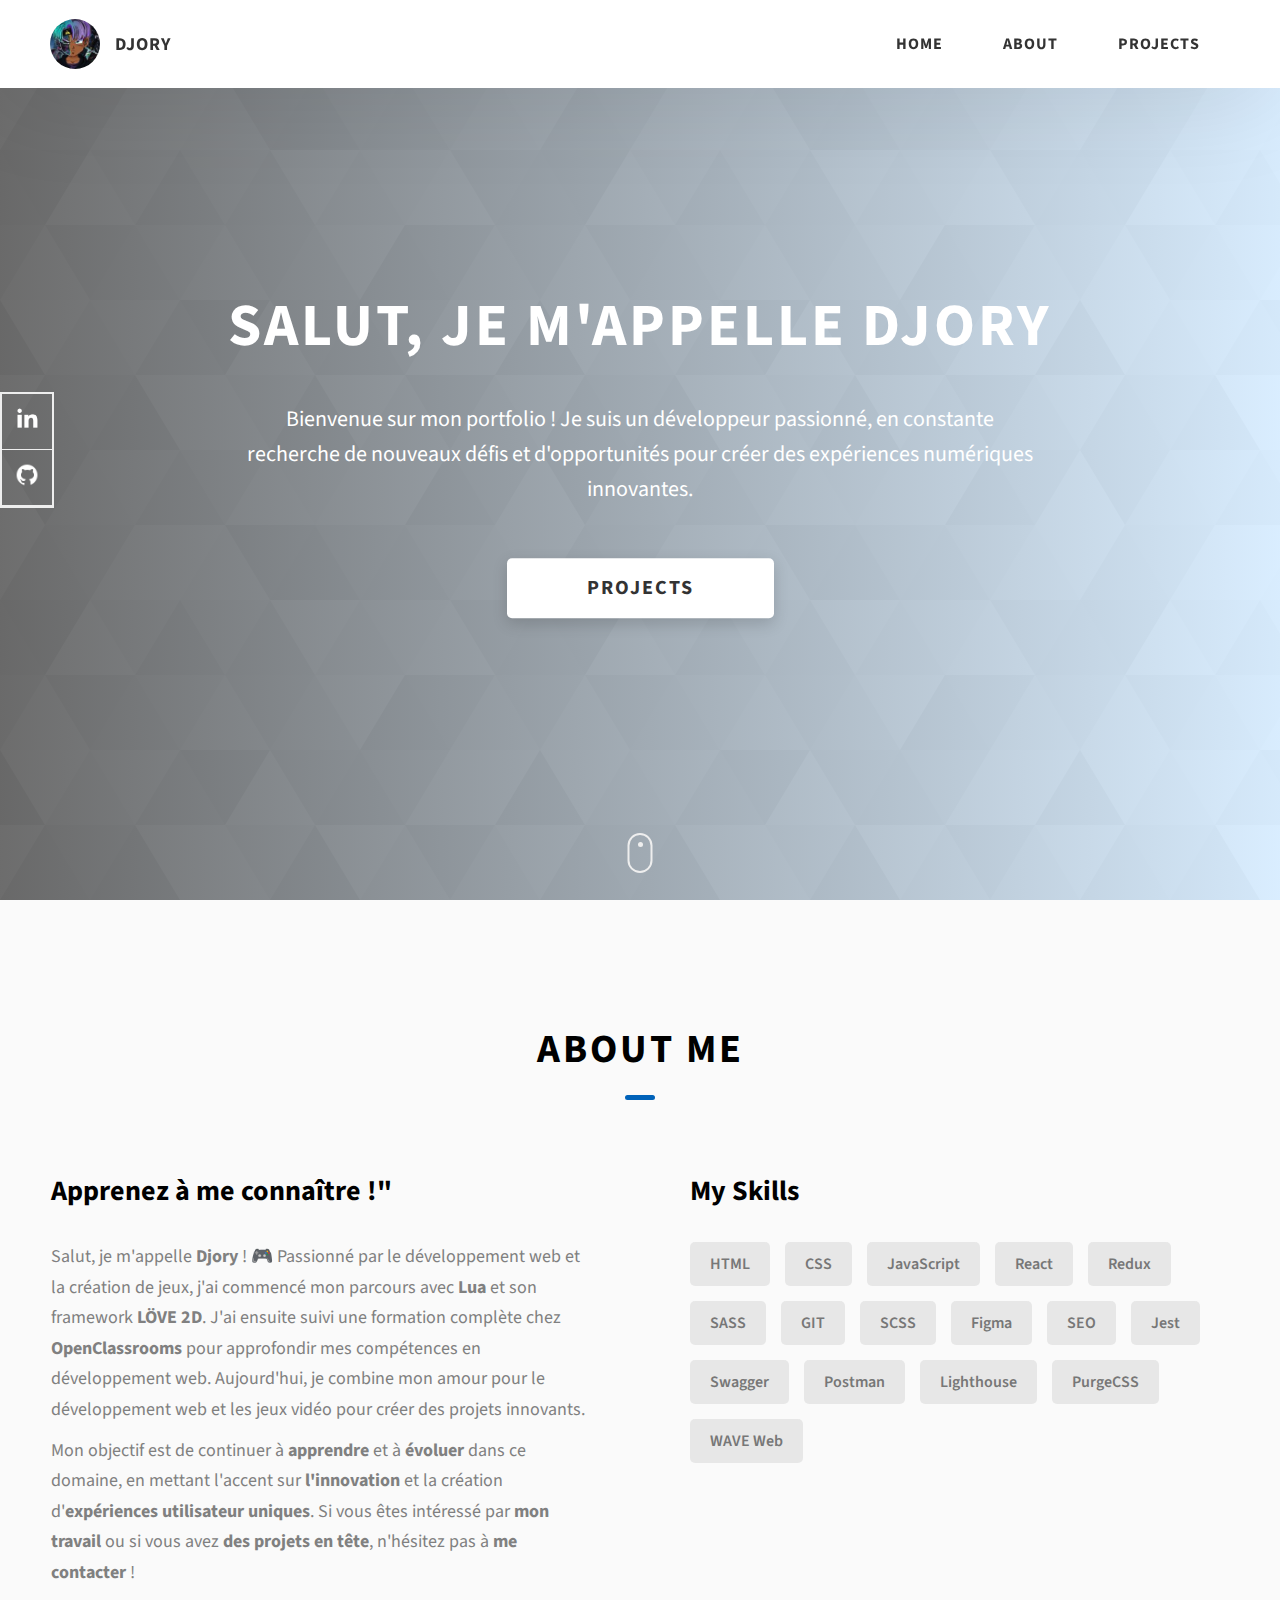
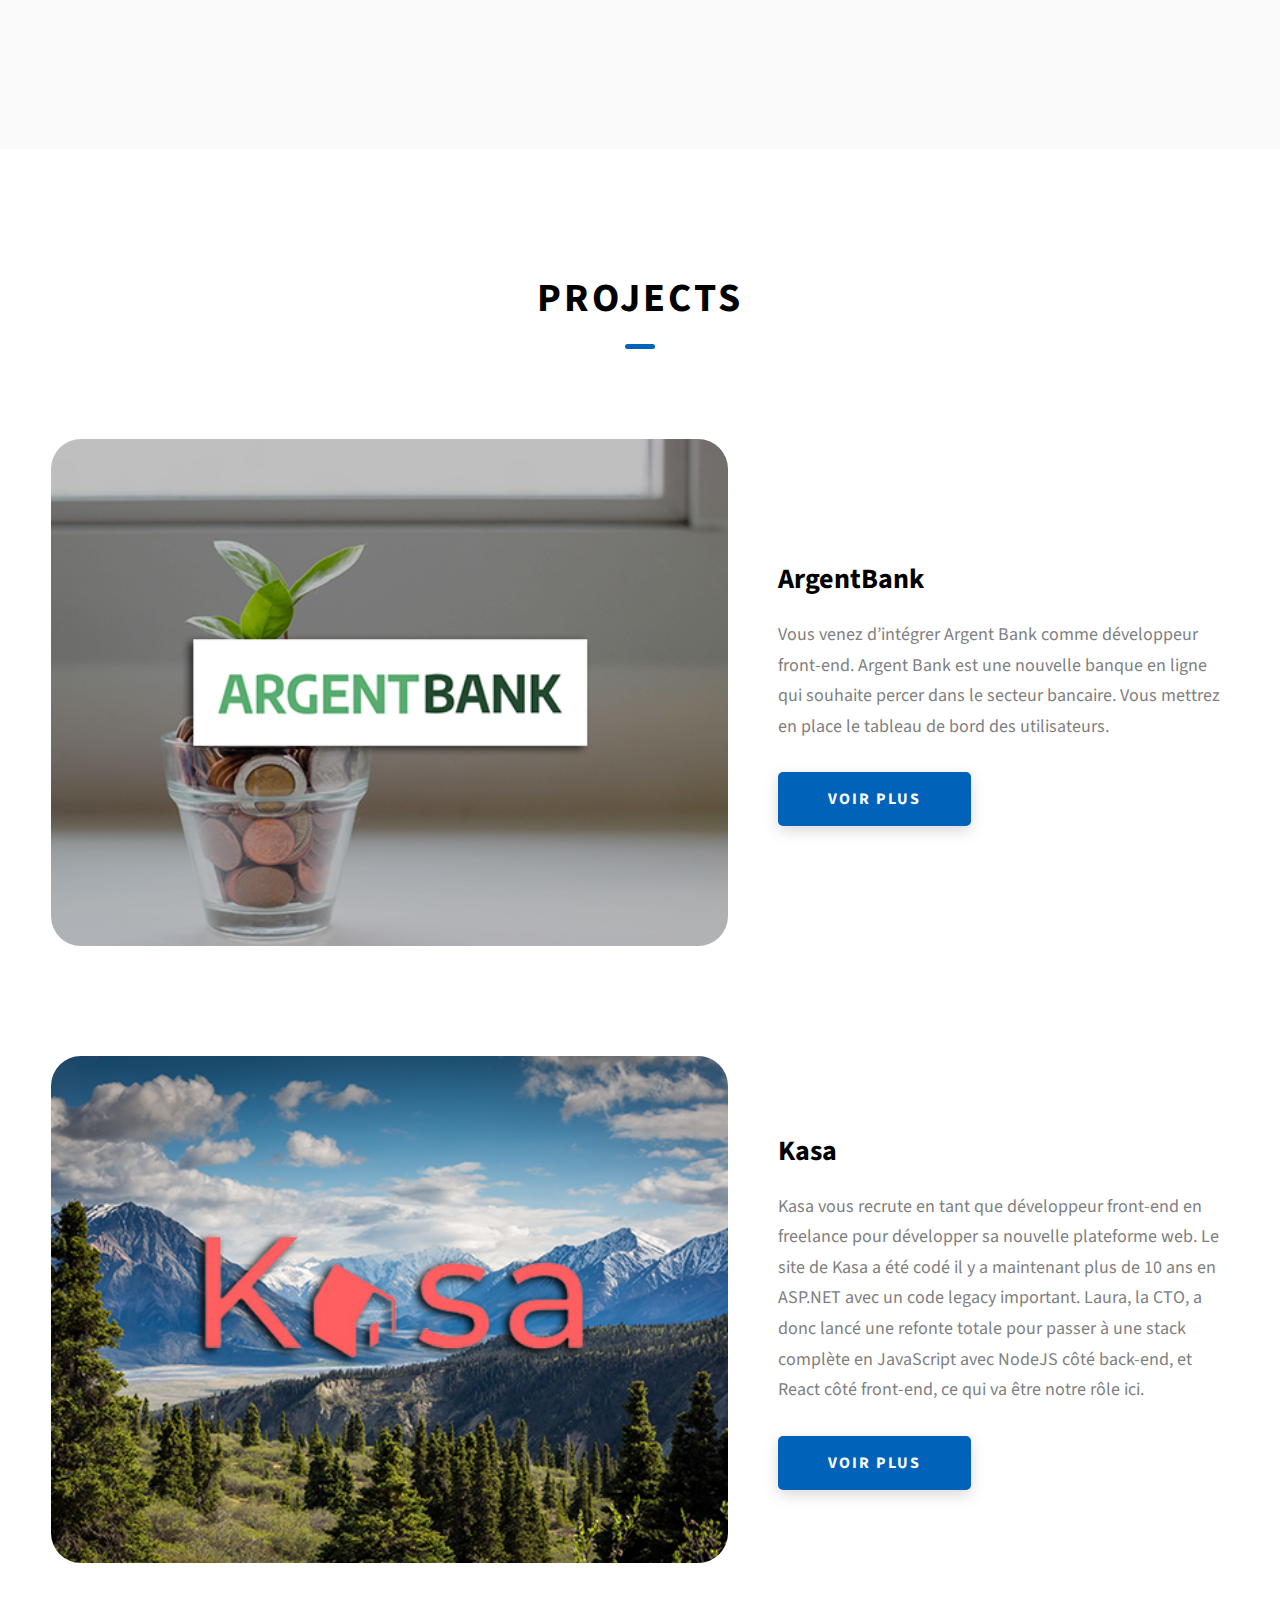
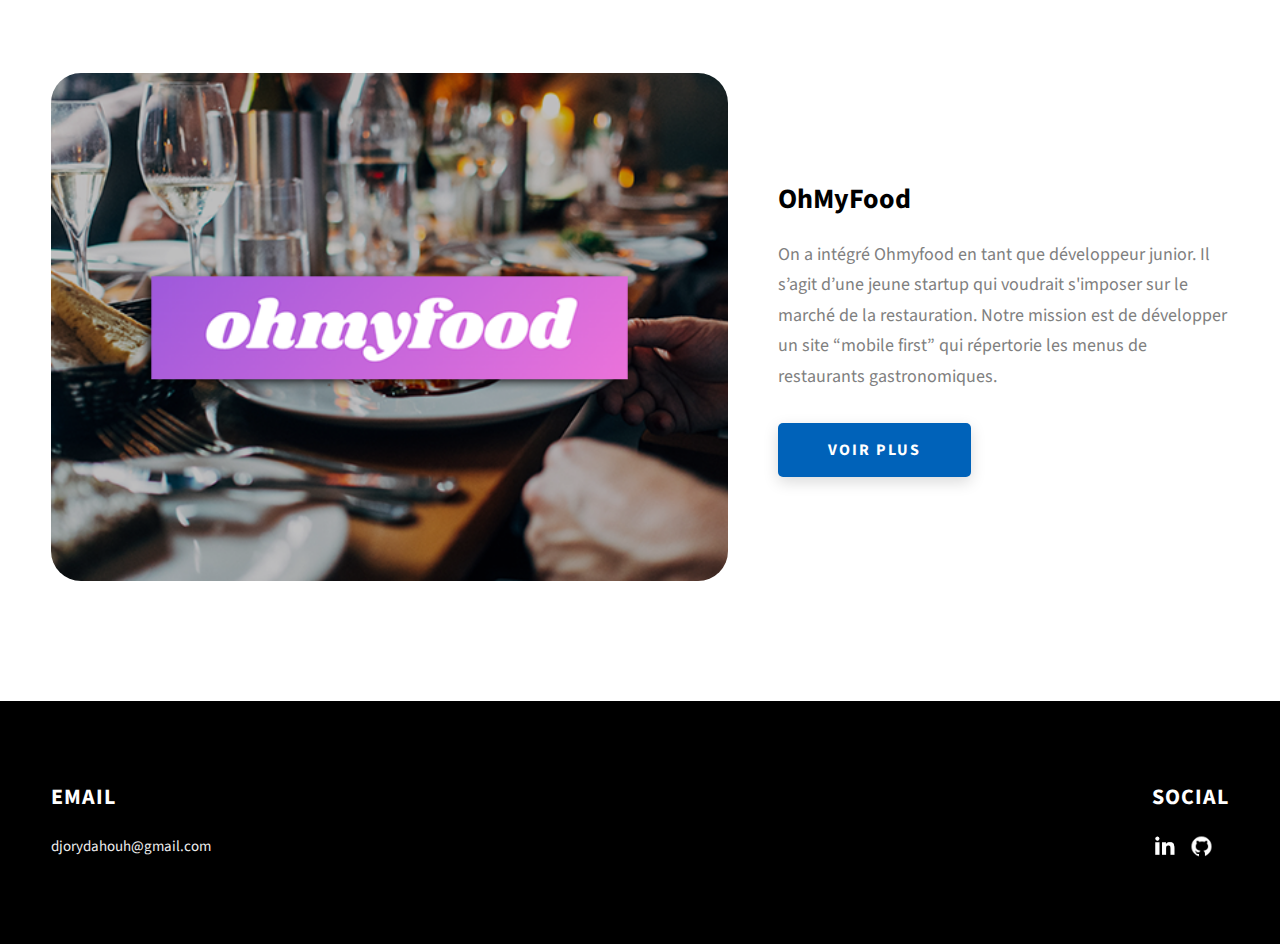
<file: index.html>
<!DOCTYPE html>
<html lang="en">

<head>
    <meta charset="UTF-8" />
    <meta name="viewport" content="width=device-width, initial-scale=1.0" />
    <meta http-equiv="X-UA-Compatible" content="ie=edge" />
    <title>Djory</title>

    <link rel="stylesheet" href="css/style.css" />

    <link rel="preconnect" href="https://fonts.googleapis.com" />
    <link rel="preconnect" href="https://fonts.gstatic.com" crossorigin />
    <link href="https://fonts.googleapis.com/css2?family=Source+Sans+Pro:wght@400;600;700;900&display=swap"
        rel="stylesheet" />
</head>

<body>
    <header class="header">
        <div class="header__content">
            <div class="header__logo-container">
                <div class="header__logo-img-cont">
                    <img src="./assets/png/djory.jpg" alt="Ram Maheshwari Logo Image" class="header__logo-img" />
                </div>
                <span class="header__logo-sub">Djory
                </span>
            </div>
            <div class="header__main">
                <ul class="header__links">
                    <li class="header__link-wrapper">
                        <a href="./index.html" class="header__link"> Home </a>
                    </li>
                    <li class="header__link-wrapper">
                        <a href="./index.html#about" class="header__link">About </a>
                    </li>
                    <li class="header__link-wrapper">
                        <a href="./index.html#projects" class="header__link">
                            Projects
                        </a>
                    </li>
                    <!-- <li class="header__link-wrapper">
                        <a href="./index.html#contact" class="header__link"> Contact </a>
                    </li> -->
                </ul>
                <div class="header__main-ham-menu-cont">
                    <img src="./assets/svg/ham-menu.svg" alt="hamburger menu" class="header__main-ham-menu" />
                    <img src="./assets/svg/ham-menu-close.svg" alt="hamburger menu close"
                        class="header__main-ham-menu-close d-none" />
                </div>
            </div>
        </div>
        <div class="header__sm-menu">
            <div class="header__sm-menu-content">
                <ul class="header__sm-menu-links">
                    <li class="header__sm-menu-link">
                        <a href="./index.html"> Home </a>
                    </li>

                    <li class="header__sm-menu-link">
                        <a href="./index.html#about"> About </a>
                    </li>

                    <li class="header__sm-menu-link">
                        <a href="./index.html#projects"> Projects </a>
                    </li>

                    <!-- <li class="header__sm-menu-link">
                        <a href="./index.html#contact"> Contact </a>
                    </li> -->
                </ul>
            </div>
        </div>
    </header>
    <section class="home-hero">
        <div class="home-hero__content">
            <h1 class="heading-primary">Salut, je m'appelle Djory</h1>
            <div class="home-hero__info">
                <p class="text-primary">
                    Bienvenue sur mon portfolio !

                    Je suis un développeur passionné, en constante recherche de nouveaux défis et d'opportunités pour
                    créer des expériences numériques innovantes.


                </p>
            </div>
            <div class="home-hero__cta">
                <a href="./#projects" class="btn btn--bg">Projects</a>
            </div>
        </div>
        <div class="home-hero__socials">
            <div class="home-hero__social">
                <a href="https://www.linkedin.com/in/djory-dahdouh-1712b5264/" class="home-hero__social-icon-link">
                    <img src="./assets/png/linkedin-ico.png" alt="icon" class="home-hero__social-icon" />
                </a>
            </div>
            <div class="home-hero__social">
                <a href="https://github.com/Gwifsy" class="home-hero__social-icon-link">
                    <img src="./assets/png/github-ico.png" alt="icon" class="home-hero__social-icon" />
                </a>
            </div>
        </div>
        <div class="home-hero__mouse-scroll-cont">
            <div class="mouse"></div>
        </div>
    </section>
    <section id="about" class="about sec-pad">
        <div class="main-container">
            <h2 class="heading heading-sec heading-sec__mb-med">
                <span class="heading-sec__main">About Me</span>

            </h2>
            <div class="about__content">
                <div class="about__content-main">
                    <h3 class="about__content-title">Apprenez à me connaître !"</h3>
                    <div class="about__content-details">
                        <p class="about__content-details-para">
                            Salut, je m'appelle <strong>Djory</strong> ! 🎮 Passionné par le développement web et la
                            création de jeux, j'ai commencé mon parcours avec <strong>Lua</strong> et son framework
                            <strong>LÖVE 2D</strong>. J'ai ensuite suivi une formation complète chez
                            <strong>OpenClassrooms</strong> pour approfondir mes compétences en développement web.
                            Aujourd'hui, je combine mon amour pour le développement web et les jeux vidéo pour créer des
                            projets innovants.

                        </p>
                        </p>
                        <p class="about__content-details-para">
                            Mon objectif est de continuer à <strong>apprendre</strong> et à <strong>évoluer</strong>
                            dans ce domaine, en mettant l'accent sur <strong>l'innovation</strong> et la création
                            d'<strong>expériences utilisateur uniques</strong>. Si vous êtes intéressé par <strong>mon
                                travail</strong> ou si vous avez <strong>des projets en tête</strong>, n'hésitez pas à
                            <strong>me contacter</strong> !
                        </p>
                    </div>
                    <!-- <a href="./#contact" class="btn btn--med btn--theme dynamicBgClr">Contact</a> -->
                </div>
                <div class="about__content-skills">
                    <h3 class="about__content-title">My Skills</h3>
                    <div class="skills">
                        <div class="skills__skill">HTML</div>
                        <div class="skills__skill">CSS</div>
                        <div class="skills__skill">JavaScript</div>
                        <div class="skills__skill">React</div>
                        <div class="skills__skill">Redux</div>
                        <div class="skills__skill">SASS</div>
                        <div class="skills__skill">GIT</div>
                        <div class="skills__skill">SCSS</div>
                        <div class="skills__skill">Figma</div>
                        <div class="skills__skill">SEO</div>
                        <div class="skills__skill">Jest</div>
                        <div class="skills__skill">Swagger</div>
                        <div class="skills__skill">Postman</div>
                        <div class="skills__skill">Lighthouse</div>
                        <div class="skills__skill">PurgeCSS</div>
                        <div class="skills__skill">WAVE Web</div>
                    </div>
                </div>
            </div>
        </div>
    </section>
    <section id="projects" class="projects sec-pad">
        <div class="main-container">
            <h2 class="heading heading-sec heading-sec__mb-bg">
                <span class="heading-sec__main">Projects</span>
            </h2>

            <div class="projects__content">
                <div class="projects__row">
                    <div class="projects__row-img-cont">
                        <img src="./assets/ArgentBank.webp" alt="Software Screenshot" class="projects__row-img"
                            loading="lazy" />
                    </div>
                    <div class="projects__row-content">
                        <h3 class="projects__row-content-title">ArgentBank</h3>
                        <p class="projects__row-content-desc">
                            Vous venez d’intégrer Argent Bank comme développeur front-end.

                            Argent Bank est une nouvelle banque en ligne qui souhaite percer dans le secteur bancaire.

                            Vous mettrez en place le tableau de bord des utilisateurs.
                        </p>
                        <a href="./project-1.html" class="btn btn--med btn--theme dynamicBgClr" target="_blank">Voir
                            plus</a>
                    </div>
                </div>
                <div class="projects__row">
                    <div class="projects__row-img-cont">
                        <img src="./assets/Kasa.webp" alt="Software Screenshot" class="projects__row-img"
                            loading="lazy" />
                    </div>
                    <div class="projects__row-content">
                        <h3 class="projects__row-content-title">Kasa</h3>
                        <p class="projects__row-content-desc">
                            Kasa vous recrute en tant que développeur front-end en freelance pour développer sa nouvelle
                            plateforme web.

                            Le site de Kasa a été codé il y a maintenant plus de 10 ans en ASP.NET avec un code legacy
                            important.

                            Laura, la CTO, a donc lancé une refonte totale pour passer à une stack complète en
                            JavaScript avec NodeJS côté back-end, et React côté front-end, ce qui va être notre rôle
                            ici.
                        </p>
                        <a href="./project-2.html" class="btn btn--med btn--theme dynamicBgClr" target="_blank">Voir
                            plus</a>
                    </div>
                </div>
                <div class="projects__row">
                    <div class="projects__row-img-cont">
                        <img src="./assets/OhMyFood.webp" alt="Software Screenshot" class="projects__row-img"
                            loading="lazy" />
                    </div>
                    <div class="projects__row-content">
                        <h3 class="projects__row-content-title">OhMyFood</h3>
                        <p class="projects__row-content-desc">
                            On a intégré Ohmyfood en tant que développeur junior.

                            Il s’agit d’une jeune startup qui voudrait s'imposer sur le marché de la restauration.

                            Notre mission est de développer un site “mobile first” qui répertorie les menus de
                            restaurants gastronomiques.
                        </p>
                        <a href="./project-3.html" class="btn btn--med btn--theme dynamicBgClr" target="_blank">Voir
                            plus</a>
                    </div>
                </div>
            </div>
        </div>
    </section>
    <!-- <section id="contact" class="contact sec-pad dynamicBg">
        <div class="main-container">
            <h2 class="heading heading-sec heading-sec__mb-med">
                <span class="heading-sec__main heading-sec__main--lt">Contact</span>
                <span class="heading-sec__sub heading-sec__sub--lt">
                    Lorem ipsum dolor sit amet consectetur adipisicing elit. Hic facilis
                    tempora explicabo quae quod deserunt eius sapiente
                </span>
            </h2>
            <div class="contact__form-container">
                <form action="#" class="contact__form">
                    <div class="contact__form-field">
                        <label class="contact__form-label" for="name">Name</label>
                        <input required placeholder="Enter Your Name" type="text" class="contact__form-input"
                            name="name" id="name" />
                    </div>
                    <div class="contact__form-field">
                        <label class="contact__form-label" for="email">Email</label>
                        <input required placeholder="Enter Your Email" type="text" class="contact__form-input"
                            name="email" id="email" />
                    </div>
                    <div class="contact__form-field">
                        <label class="contact__form-label" for="message">Message</label>
                        <textarea required cols="30" rows="10" class="contact__form-input"
                            placeholder="Enter Your Message" name="message" id="message"></textarea>
                    </div>
                    <button type="submit" class="btn btn--theme contact__btn">
                        Submit
                    </button>
                </form>
            </div>
        </div>
    </section> -->
    <footer class="main-footer">
        <div class="main-container">
            <div class="main-footer__upper">
                <div class="main-footer__row main-footer__row-1">
                    <h2 class="heading heading-sm main-footer__heading-sm">
                        <span>Social</span>
                    </h2>
                    <div class="main-footer__social-cont">
                        <a target="_blank" rel="noreferrer" href="https://www.linkedin.com/in/djory-dahdouh-1712b5264/">
                            <img class="main-footer__icon" src="./assets/png/linkedin-ico.png" alt="icon" />
                        </a>
                        <a target="_blank" rel="noreferrer" href="https://github.com/Gwifsy">
                            <img class="main-footer__icon" src="./assets/png/github-ico.png" alt="icon" />
                        </a>
                    </div>
                </div>
                <div class="main-footer__row main-footer__row-2">
                    <h4 class="heading heading-sm text-lt">Email</h4>
                    <p class="main-footer__short-desc">
                        djorydahouh@gmail.com
                    </p>
                </div>
            </div>
        </div>
    </footer>

    <script src="./index.js"></script>
</body>

</html>
</file>
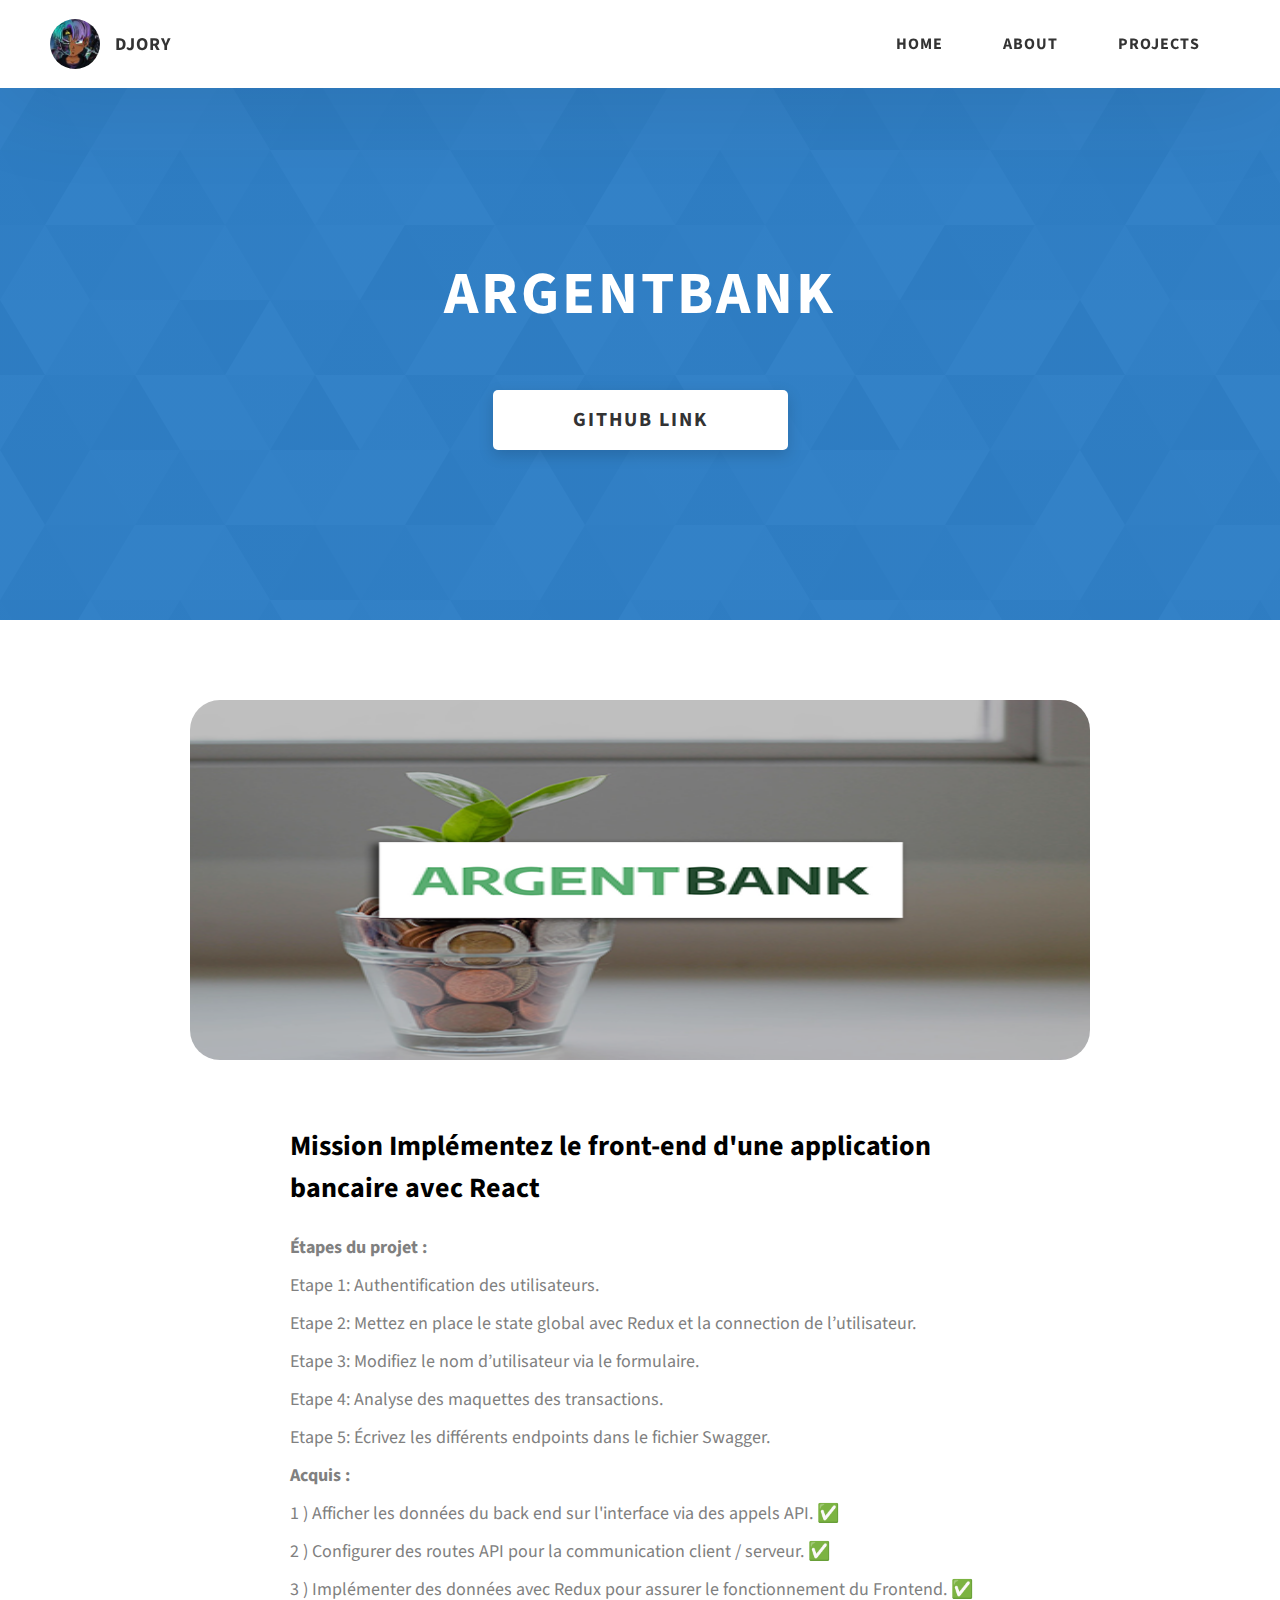
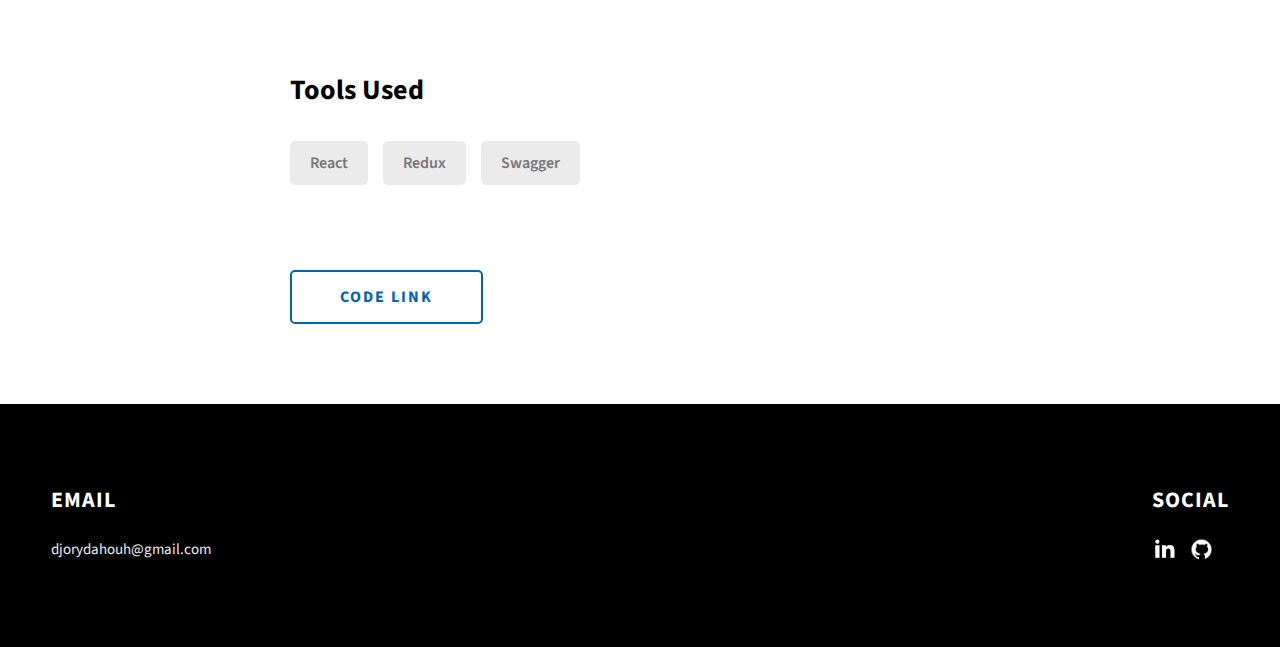
<file: project-1.html>
<!DOCTYPE html>
<html lang="en">

<head>
    <meta charset="UTF-8" />
    <meta name="viewport" content="width=device-width, initial-scale=1.0" />
    <meta http-equiv="X-UA-Compatible" content="ie=edge" />
    <title>ArgentBank</title>
    <meta name="description" content="Case study page of Project" />

    <link rel="stylesheet" href="css/style.css" />

    <link rel="preconnect" href="https://fonts.googleapis.com" />
    <link rel="preconnect" href="https://fonts.gstatic.com" crossorigin />
    <link href="https://fonts.googleapis.com/css2?family=Source+Sans+Pro:wght@400;600;700;900&display=swap"
        rel="stylesheet" />
</head>

<body>
    <header class="header">
        <div class="header__content">
            <div class="header__logo-container">
                <div class="header__logo-img-cont">
                    <img src="./assets/png/djory.jpg" alt="Ram Maheshwari Logo Image" class="header__logo-img" />
                </div>
                <span class="header__logo-sub">Djory</span>
            </div>
            <div class="header__main">
                <ul class="header__links">
                    <li class="header__link-wrapper">
                        <a href="./index.html" class="header__link"> Home </a>
                    </li>
                    <li class="header__link-wrapper">
                        <a href="./index.html#about" class="header__link">About </a>
                    </li>
                    <li class="header__link-wrapper">
                        <a href="./index.html#projects" class="header__link">
                            Projects
                        </a>
                    </li>
                    <!-- <li class="header__link-wrapper">
                        <a href="./index.html#contact" class="header__link"> Contact </a>
                    </li> -->
                </ul>
                <div class="header__main-ham-menu-cont">
                    <img src="./assets/svg/ham-menu.svg" alt="hamburger menu" class="header__main-ham-menu" />
                    <img src="./assets/svg/ham-menu-close.svg" alt="hamburger menu close"
                        class="header__main-ham-menu-close d-none" />
                </div>
            </div>
        </div>
        <div class="header__sm-menu">
            <div class="header__sm-menu-content">
                <ul class="header__sm-menu-links">
                    <li class="header__sm-menu-link">
                        <a href="./index.html"> Home </a>
                    </li>

                    <li class="header__sm-menu-link">
                        <a href="./index.html#about"> About </a>
                    </li>

                    <li class="header__sm-menu-link">
                        <a href="./index.html#projects"> Projects </a>
                    </li>

                    <!-- <li class="header__sm-menu-link">
                        <a href="./index.html#contact"> Contact </a>
                    </li> -->
                </ul>
            </div>
        </div>
    </header>
    <section class="project-cs-hero">
        <div class="project-cs-hero__content">
            <h1 class="heading-primary">ArgentBank</h1>
            <div class="project-cs-hero__info">

            </div>
            <div class="project-cs-hero__cta">
                <a href="https://github.com/Gwifsy/ArgenBank-website-main" class="btn btn--bg" target="_blank">Github
                    Link</a>
            </div>
        </div>
    </section>
    <section class="project-details">
        <div class="main-container">
            <div class="project-details__content">
                <div class="project-details__showcase-img-cont">
                    <img src="./assets/ArgentBank.webp" alt="Project Image" class="project-details__showcase-img" />
                </div>
                <div class="project-details__content-main">
                    <div class="project-details__desc">
                        <h2 class="project-details__content-title">Mission
                            Implémentez le front-end d'une application bancaire avec React</h2>
                        <h4 class="project-details__desc-para"> Étapes du projet :</h4>
                        <p class="project-details__desc-para">
                            Etape 1: Authentification des utilisateurs.
                        </p>
                        <p class="project-details__desc-para">Etape 2: Mettez en place le state global avec Redux et la
                            connection de l’utilisateur.</p>
                        <p class="project-details__desc-para">
                            Etape 3: Modifiez le nom d’utilisateur via le formulaire.
                        </p>
                        <p class="project-details__desc-para">
                            Etape 4: Analyse des maquettes des transactions.
                        </p>
                        <p class="project-details__desc-para">
                            Etape 5: Écrivez les différents endpoints dans le fichier Swagger.
                        </p>

                        <h4 class="project-details__desc-para"> Acquis :</h4>
                        <p class="project-details__desc-para">
                            1 ) Afficher les données du back end sur l'interface via des appels API. ✅
                        </p>

                        <p class="project-details__desc-para">
                            2 ) Configurer des routes API pour la communication client / serveur. ✅
                        </p>

                        <p class="project-details__desc-para">
                            3 ) Implémenter des données avec Redux pour assurer le fonctionnement du Frontend. ✅
                        </p>

                    </div>
                    <div class="project-details__tools-used">
                        <h3 class="project-details__content-title">Tools Used</h3>
                        <div class="skills">
                            <div class="skills__skill">React</div>
                            <div class="skills__skill">Redux</div>
                            <div class="skills__skill">Swagger</div>
                        </div>
                    </div>
                    <div class="project-details__links">
                        <!-- <h3 class="project-details__content-title">See Live</h3> -->
                        <!-- <a style=" cursor: not-allowed; " href=""
                            class="btn btn--med btn--theme project-details__links-btn" target="_blank">Live
                            Link</a> -->
                        <a href="https://github.com/Gwifsy/ArgenBank-website-main"
                            class="btn btn--med btn--theme-inv project-details__links-btn" target="_blank">Code
                            Link</a>
                    </div>
                </div>
            </div>
        </div>
    </section>
    <footer class="main-footer">
        <div class="main-container">
            <div class="main-footer__upper">
                <div class="main-footer__row main-footer__row-1">
                    <h2 class="heading heading-sm main-footer__heading-sm">
                        <span>Social</span>
                    </h2>
                    <div class="main-footer__social-cont">
                        <a target="_blank" rel="noreferrer" href="https://www.linkedin.com/in/djory-dahdouh-1712b5264/">
                            <img class="main-footer__icon" src="./assets/png/linkedin-ico.png" alt="icon" />
                        </a>
                        <a target="_blank" rel="noreferrer" href="https://github.com/Gwifsy">
                            <img class="main-footer__icon" src="./assets/png/github-ico.png" alt="icon" />
                        </a>
                    </div>
                </div>
                <div class="main-footer__row main-footer__row-2">
                    <h4 class="heading heading-sm text-lt">Email</h4>
                    <p class="main-footer__short-desc">
                        djorydahouh@gmail.com
                    </p>
                </div>
            </div>
        </div>
    </footer>
    <script src="./index.js"></script>
</body>

</html>
</file>
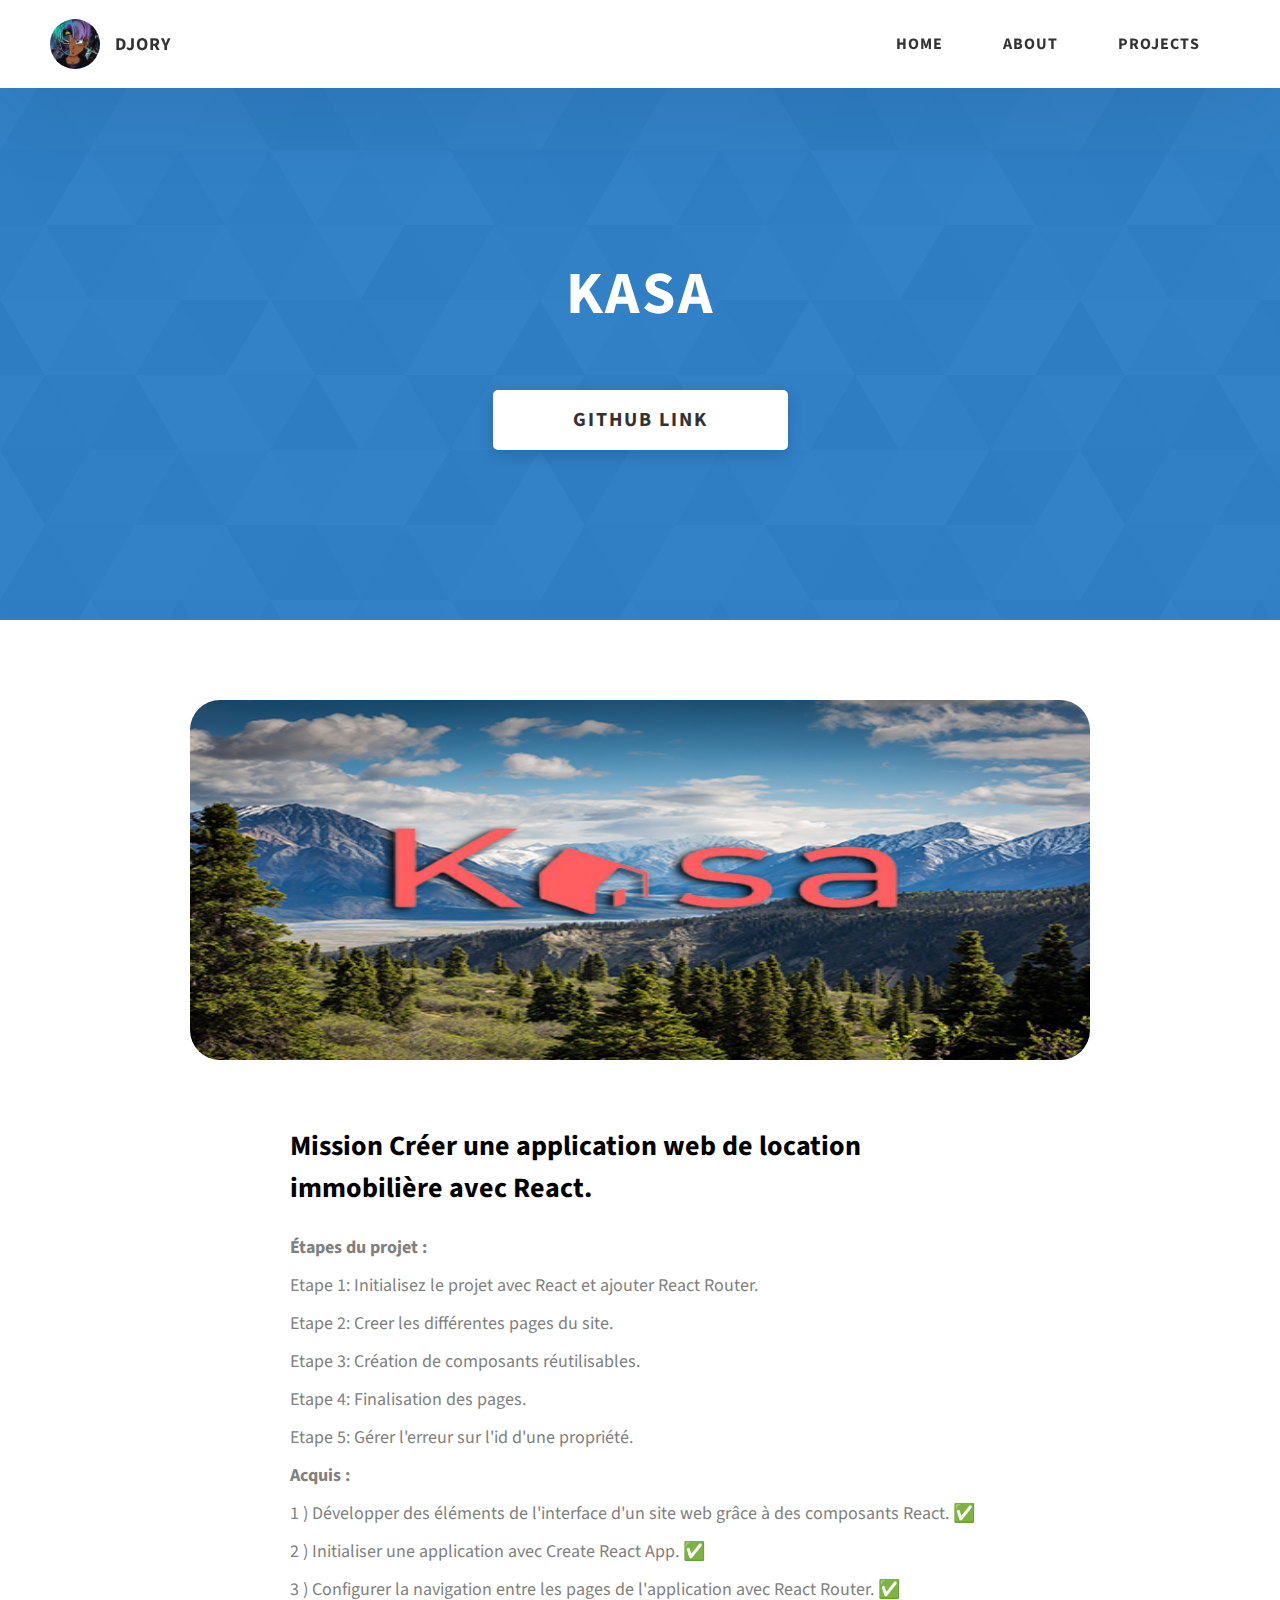
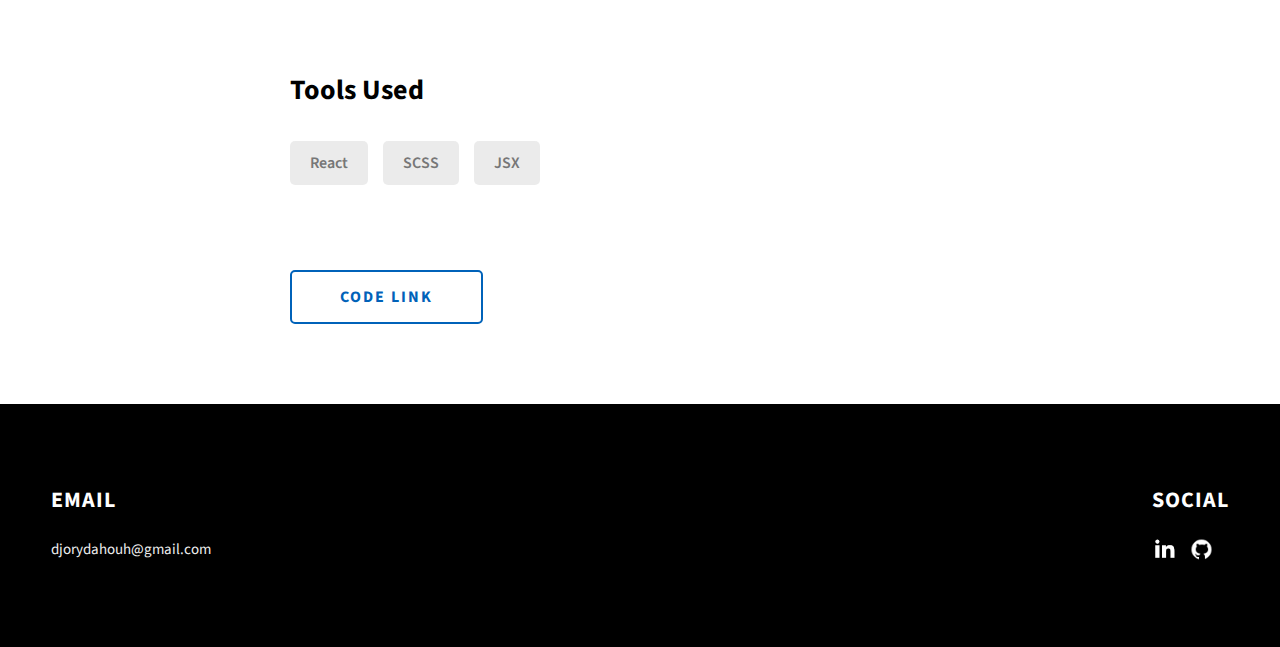
<file: project-2.html>
<!DOCTYPE html>
<html lang="en">

<head>
    <meta charset="UTF-8" />
    <meta name="viewport" content="width=device-width, initial-scale=1.0" />
    <meta http-equiv="X-UA-Compatible" content="ie=edge" />
    <title>Kasa</title>
    <meta name="description" content="Case study page of Project" />

    <link rel="stylesheet" href="css/style.css" />

    <link rel="preconnect" href="https://fonts.googleapis.com" />
    <link rel="preconnect" href="https://fonts.gstatic.com" crossorigin />
    <link href="https://fonts.googleapis.com/css2?family=Source+Sans+Pro:wght@400;600;700;900&display=swap"
        rel="stylesheet" />
</head>

<body>
    <header class="header">
        <div class="header__content">
            <div class="header__logo-container">
                <div class="header__logo-img-cont">
                    <img src="./assets/png/djory.jpg" alt="Ram Maheshwari Logo Image" class="header__logo-img" />
                </div>
                <span class="header__logo-sub">Djory</span>
            </div>
            <div class="header__main">
                <ul class="header__links">
                    <li class="header__link-wrapper">
                        <a href="./index.html" class="header__link"> Home </a>
                    </li>
                    <li class="header__link-wrapper">
                        <a href="./index.html#about" class="header__link">About </a>
                    </li>
                    <li class="header__link-wrapper">
                        <a href="./index.html#projects" class="header__link">
                            Projects
                        </a>
                    </li>
                    <!-- <li class="header__link-wrapper">
                        <a href="./index.html#contact" class="header__link"> Contact </a>
                    </li> -->
                </ul>
                <div class="header__main-ham-menu-cont">
                    <img src="./assets/svg/ham-menu.svg" alt="hamburger menu" class="header__main-ham-menu" />
                    <img src="./assets/svg/ham-menu-close.svg" alt="hamburger menu close"
                        class="header__main-ham-menu-close d-none" />
                </div>
            </div>
        </div>
        <div class="header__sm-menu">
            <div class="header__sm-menu-content">
                <ul class="header__sm-menu-links">
                    <li class="header__sm-menu-link">
                        <a href="./index.html"> Home </a>
                    </li>

                    <li class="header__sm-menu-link">
                        <a href="./index.html#about"> About </a>
                    </li>

                    <li class="header__sm-menu-link">
                        <a href="./index.html#projects"> Projects </a>
                    </li>

                    <!-- <li class="header__sm-menu-link">
                        <a href="./index.html#contact"> Contact </a>
                    </li> -->
                </ul>
            </div>
        </div>
    </header>
    <section class="project-cs-hero">
        <div class="project-cs-hero__content">
            <h1 class="heading-primary">Kasa</h1>
            <div class="project-cs-hero__info">

            </div>
            <div class="project-cs-hero__cta">
                <a href="https://github.com/Gwifsy/Kasa" class="btn btn--bg" target="_blank">Github Link</a>
            </div>
        </div>
    </section>
    <section class="project-details">
        <div class="main-container">
            <div class="project-details__content">
                <div class="project-details__showcase-img-cont">
                    <img src="./assets/Kasa.webp" alt="Project Image" class="project-details__showcase-img" />
                </div>
                <div class="project-details__content-main">
                    <div class="project-details__desc">
                        <h2 class="project-details__content-title">Mission
                            Créer une application web de location immobilière avec React.</h2>
                        <h4 class="project-details__desc-para"> Étapes du projet :</h4>
                        <p class="project-details__desc-para">
                            Etape 1: Initialisez le projet avec React et ajouter React Router.
                        </p>
                        <p class="project-details__desc-para">Etape 2: Creer les différentes pages du site.</p>
                        <p class="project-details__desc-para">
                            Etape 3: Création de composants réutilisables.
                        </p>
                        <p class="project-details__desc-para">
                            Etape 4: Finalisation des pages.
                        </p>
                        <p class="project-details__desc-para">
                            Etape 5: Gérer l'erreur sur l'id d'une propriété.
                        </p>

                        <h4 class="project-details__desc-para"> Acquis :</h4>
                        <p class="project-details__desc-para">
                            1 ) Développer des éléments de l'interface d'un site web grâce à des composants React. ✅
                        </p>

                        <p class="project-details__desc-para">
                            2 ) Initialiser une application avec Create React App. ✅
                        </p>

                        <p class="project-details__desc-para">
                            3 ) Configurer la navigation entre les pages de l'application avec React Router. ✅
                        </p>

                    </div>
                    <div class="project-details__tools-used">
                        <h3 class="project-details__content-title">Tools Used</h3>
                        <div class="skills">
                            <div class="skills__skill">React</div>
                            <div class="skills__skill">SCSS</div>
                            <div class="skills__skill">JSX</div>
                        </div>
                    </div>
                    <div class="project-details__links">
                        <!-- <h3 class="project-details__content-title">See Live</h3> -->
                        <!-- <a style=" cursor: not-allowed; " href=""
                            class="btn btn--med btn--theme project-details__links-btn" target="_blank">Live
                            Link</a> -->
                        <a href="https://github.com/Gwifsy/Kasa"
                            class="btn btn--med btn--theme-inv project-details__links-btn" target="_blank">Code
                            Link</a>
                    </div>
                </div>
            </div>
        </div>
    </section>
    <footer class="main-footer">
        <div class="main-container">
            <div class="main-footer__upper">
                <div class="main-footer__row main-footer__row-1">
                    <h2 class="heading heading-sm main-footer__heading-sm">
                        <span>Social</span>
                    </h2>
                    <div class="main-footer__social-cont">
                        <a target="_blank" rel="noreferrer" href="https://www.linkedin.com/in/djory-dahdouh-1712b5264/">
                            <img class="main-footer__icon" src="./assets/png/linkedin-ico.png" alt="icon" />
                        </a>
                        <a target="_blank" rel="noreferrer" href="https://github.com/Gwifsy">
                            <img class="main-footer__icon" src="./assets/png/github-ico.png" alt="icon" />
                        </a>
                    </div>
                </div>
                <div class="main-footer__row main-footer__row-2">
                    <h4 class="heading heading-sm text-lt">Email</h4>
                    <p class="main-footer__short-desc">
                        djorydahouh@gmail.com
                    </p>
                </div>
            </div>
        </div>
    </footer>
    <script src="./index.js"></script>
</body>

</html>
</file>
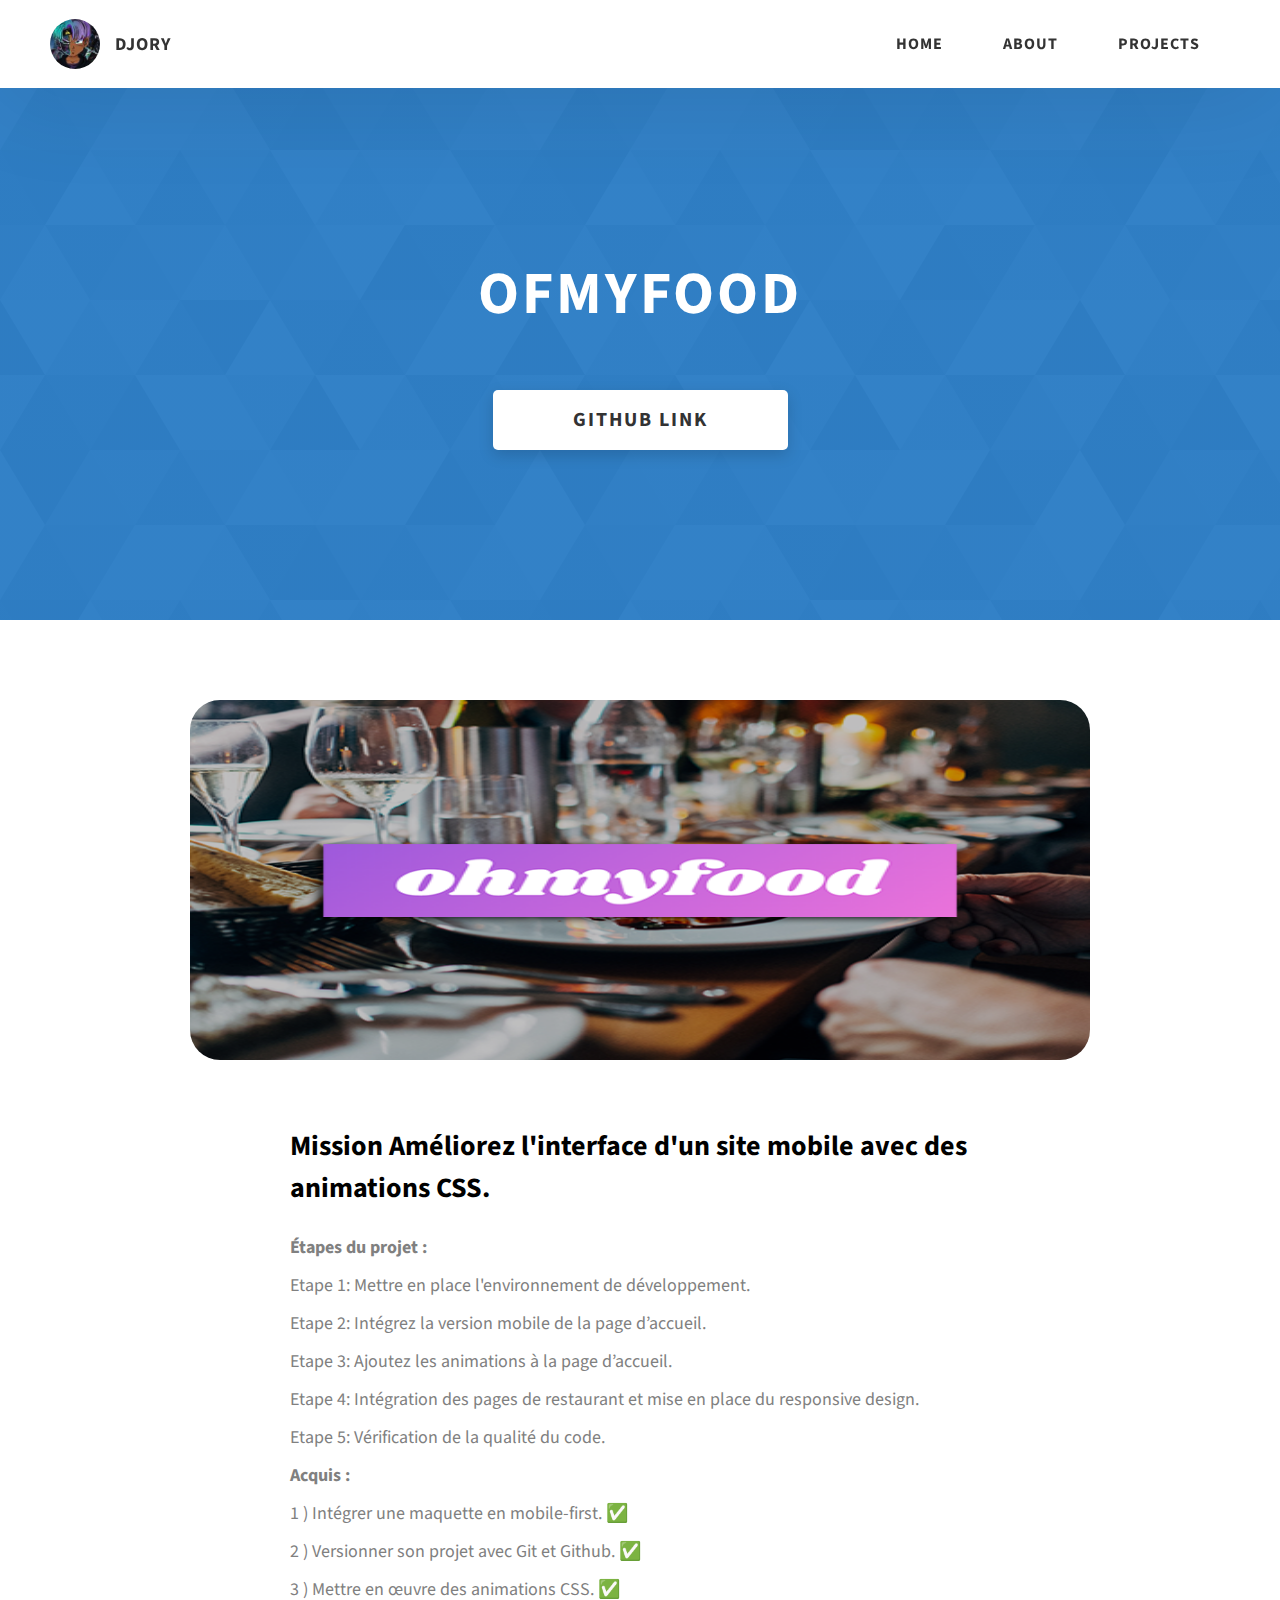
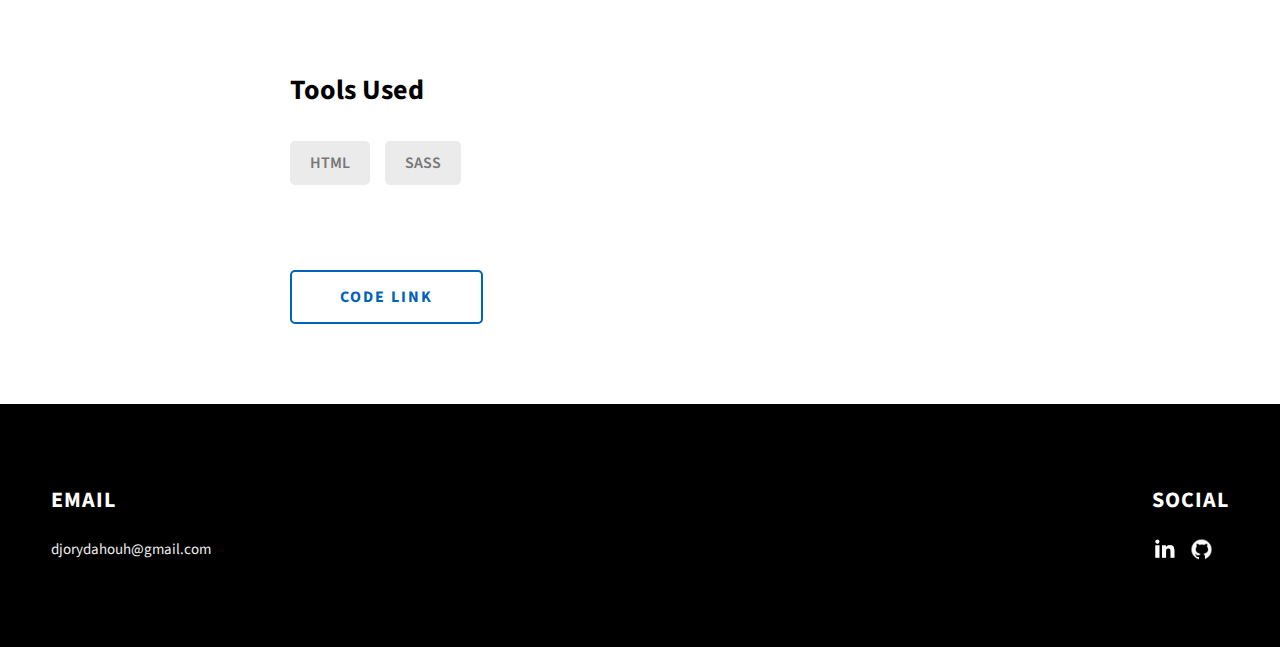
<file: project-3.html>
<!DOCTYPE html>
<html lang="en">

<head>
    <meta charset="UTF-8" />
    <meta name="viewport" content="width=device-width, initial-scale=1.0" />
    <meta http-equiv="X-UA-Compatible" content="ie=edge" />
    <title>OhMyFood</title>
    <meta name="description" content="Case study page of Project" />

    <link rel="stylesheet" href="css/style.css" />

    <link rel="preconnect" href="https://fonts.googleapis.com" />
    <link rel="preconnect" href="https://fonts.gstatic.com" crossorigin />
    <link href="https://fonts.googleapis.com/css2?family=Source+Sans+Pro:wght@400;600;700;900&display=swap"
        rel="stylesheet" />
</head>

<body>
    <header class="header">
        <div class="header__content">
            <div class="header__logo-container">
                <div class="header__logo-img-cont">
                    <img src="./assets/png/djory.jpg" alt="Ram Maheshwari Logo Image" class="header__logo-img" />
                </div>
                <span class="header__logo-sub">Djory</span>
            </div>
            <div class="header__main">
                <ul class="header__links">
                    <li class="header__link-wrapper">
                        <a href="./index.html" class="header__link"> Home </a>
                    </li>
                    <li class="header__link-wrapper">
                        <a href="./index.html#about" class="header__link">About </a>
                    </li>
                    <li class="header__link-wrapper">
                        <a href="./index.html#projects" class="header__link">
                            Projects
                        </a>
                    </li>
                    <!-- <li class="header__link-wrapper">
                        <a href="./index.html#contact" class="header__link"> Contact </a>
                    </li> -->
                </ul>
                <div class="header__main-ham-menu-cont">
                    <img src="./assets/svg/ham-menu.svg" alt="hamburger menu" class="header__main-ham-menu" />
                    <img src="./assets/svg/ham-menu-close.svg" alt="hamburger menu close"
                        class="header__main-ham-menu-close d-none" />
                </div>
            </div>
        </div>
        <div class="header__sm-menu">
            <div class="header__sm-menu-content">
                <ul class="header__sm-menu-links">
                    <li class="header__sm-menu-link">
                        <a href="./index.html"> Home </a>
                    </li>

                    <li class="header__sm-menu-link">
                        <a href="./index.html#about"> About </a>
                    </li>

                    <li class="header__sm-menu-link">
                        <a href="./index.html#projects"> Projects </a>
                    </li>

                    <!-- <li class="header__sm-menu-link">
                        <a href="./index.html#contact"> Contact </a>
                    </li> -->
                </ul>
            </div>
        </div>
    </header>
    <section class="project-cs-hero">
        <div class="project-cs-hero__content">
            <h1 class="heading-primary">OfMyFood</h1>
            <div class="project-cs-hero__info">

            </div>
            <div class="project-cs-hero__cta">
                <a href="https://github.com/Gwifsy/OhMyFood" class="btn btn--bg" target="_blank">Github
                    Link</a>
            </div>
        </div>
    </section>
    <section class="project-details">
        <div class="main-container">
            <div class="project-details__content">
                <div class="project-details__showcase-img-cont">
                    <img src="./assets/OhMyFood.webp" alt="Project Image" class="project-details__showcase-img" />
                </div>
                <div class="project-details__content-main">
                    <div class="project-details__desc">
                        <h2 class="project-details__content-title">Mission
                            Améliorez l'interface d'un site mobile avec des animations CSS.</h2>
                        <h4 class="project-details__desc-para"> Étapes du projet :</h4>
                        <p class="project-details__desc-para">
                            Etape 1: Mettre en place l'environnement de développement.
                        </p>
                        <p class="project-details__desc-para">Etape 2: Intégrez la version mobile de la page d’accueil.
                        </p>
                        <p class="project-details__desc-para">
                            Etape 3: Ajoutez les animations à la page d’accueil.
                        </p>
                        <p class="project-details__desc-para">
                            Etape 4: Intégration des pages de restaurant et mise en place du responsive design.
                        </p>
                        <p class="project-details__desc-para">
                            Etape 5: Vérification de la qualité du code.
                        </p>

                        <h4 class="project-details__desc-para"> Acquis :</h4>
                        <p class="project-details__desc-para">
                            1 ) Intégrer une maquette en mobile-first. ✅
                        </p>

                        <p class="project-details__desc-para">
                            2 ) Versionner son projet avec Git et Github. ✅
                        </p>

                        <p class="project-details__desc-para">
                            3 ) Mettre en œuvre des animations CSS. ✅
                        </p>

                    </div>
                    <div class="project-details__tools-used">
                        <h3 class="project-details__content-title">Tools Used</h3>
                        <div class="skills">
                            <div class="skills__skill">HTML</div>
                            <div class="skills__skill">SASS</div>
                        </div>
                    </div>
                    <div class="project-details__links">
                        <!-- <h3 class="project-details__content-title">See Live</h3> -->
                        <!-- <a style=" cursor: not-allowed; " href=""
                            class="btn btn--med btn--theme project-details__links-btn" target="_blank">Live
                            Link</a> -->
                        <a href="https://github.com/Gwifsy/OhMyFood"
                            class="btn btn--med btn--theme-inv project-details__links-btn" target="_blank">Code
                            Link</a>
                    </div>
                </div>
            </div>
        </div>
    </section>
    <footer class="main-footer">
        <div class="main-container">
            <div class="main-footer__upper">
                <div class="main-footer__row main-footer__row-1">
                    <h2 class="heading heading-sm main-footer__heading-sm">
                        <span>Social</span>
                    </h2>
                    <div class="main-footer__social-cont">
                        <a target="_blank" rel="noreferrer" href="https://www.linkedin.com/in/djory-dahdouh-1712b5264/">
                            <img class="main-footer__icon" src="./assets/png/linkedin-ico.png" alt="icon" />
                        </a>
                        <a target="_blank" rel="noreferrer" href="https://github.com/Gwifsy">
                            <img class="main-footer__icon" src="./assets/png/github-ico.png" alt="icon" />
                        </a>
                    </div>
                </div>
                <div class="main-footer__row main-footer__row-2">
                    <h4 class="heading heading-sm text-lt">Email</h4>
                    <p class="main-footer__short-desc">
                        djorydahouh@gmail.com
                    </p>
                </div>
            </div>
        </div>
    </footer>
    <script src="./index.js"></script>
</body>

</html>
</file>
<file: css/style.css>
*,
*::after,
*::before {
    margin: 0;
    padding: 0;
    box-sizing: inherit;
    font-family: inherit;
}

html {
    font-size: 62.5%;
    scroll-behavior: smooth;
}

@media only screen and (max-width: 75em) {
    html {
        font-size: 59%;
    }
}

@media only screen and (max-width: 56.25em) {
    html {
        font-size: 56%;
    }
}

@media only screen and (min-width: 112.5em) {
    html {
        font-size: 65%;
    }
}

body {
    box-sizing: border-box;
    position: relative;
    line-height: 1.5;
    font-family: sans-serif;
    overflow-x: hidden;
    overflow-y: scroll;
    font-family: 'Source Sans Pro', sans-serif;
}

a {
    text-decoration: none;
    color: inherit;
}

li {
    list-style: none;
}

input:focus,
button:focus,
a:focus,
textarea:focus {
    outline: none;
}

button {
    border: none;
    cursor: pointer;
}

textarea {
    resize: none;
}

.heading-primary {
    font-size: 6rem;
    text-transform: uppercase;
    letter-spacing: 3px;
    text-align: center;
}

@media only screen and (max-width: 37.5em) {
    .heading-primary {
        font-size: 4.5rem;
    }
}

.heading-sec__mb-bg {
    margin-bottom: 11rem;
}

@media only screen and (max-width: 56.25em) {
    .heading-sec__mb-bg {
        margin-bottom: 8rem;
    }
}

.heading-sec__mb-med {
    margin-bottom: 9rem;
}

@media only screen and (max-width: 56.25em) {
    .heading-sec__mb-med {
        margin-bottom: 8rem;
    }
}

.heading-sec__main {
    display: block;
    font-size: 4rem;
    text-transform: uppercase;
    letter-spacing: 1px;
    letter-spacing: 3px;
    text-align: center;
    margin-bottom: 3.5rem;
    position: relative;
}

.heading-sec__main--lt {
    color: #fff;
}

.heading-sec__main--lt::after {
    content: '';
    background: #fff !important;
}

.heading-sec__main::after {
    content: '';
    position: absolute;
    top: calc(100% + 1.5rem);
    height: 5px;
    width: 3rem;
    background: #0062b9;
    left: 50%;
    transform: translateX(-50%);
    border-radius: 5px;
}

@media only screen and (max-width: 37.5em) {
    .heading-sec__main::after {
        top: calc(100% + 1.2rem);
    }
}

.heading-sec__sub {
    display: block;
    text-align: center;
    color: #777;
    font-size: 2rem;
    font-weight: 500;
    max-width: 80rem;
    margin: auto;
    line-height: 1.6;
}

@media only screen and (max-width: 37.5em) {
    .heading-sec__sub {
        font-size: 1.8rem;
    }
}

.heading-sec__sub--lt {
    color: #eee;
}

.heading-sm {
    font-size: 2.2rem;
    text-transform: uppercase;
    letter-spacing: 1px;
}

.main-container {
    max-width: 120rem;
    margin: auto;
    width: 92%;
}

.btn {
    background: #fff;
    color: #333;
    text-transform: uppercase;
    letter-spacing: 2px;
    display: inline-block;
    font-weight: 700;
    border-radius: 5px;
    box-shadow: 0 5px 15px 0 rgba(0, 0, 0, 0.15);
    transition: transform .3s;
}

.btn:hover {
    transform: translateY(-3px);
}

.btn--bg {
    padding: 1.5rem 8rem;
    font-size: 2rem;
}

.btn--med {
    padding: 1.5rem 5rem;
    font-size: 1.6rem;
}

.btn--theme {
    background: #0062b9;
    color: #fff;
}

.btn--theme-inv {
    color: #0062b9;
    background: #fff;
    border: 2px solid #0062b9;
    box-shadow: none;
    padding: calc(1.5rem - 2px) calc(5rem - 2px);
}

.sec-pad {
    padding: 12rem 0;
}

@media only screen and (max-width: 56.25em) {
    .sec-pad {
        padding: 8rem 0;
    }
}

.text-primary {
    color: #fff;
    font-size: 2.2rem;
    text-align: center;
    width: 100%;
    line-height: 1.6;
}

@media only screen and (max-width: 37.5em) {
    .text-primary {
        font-size: 2rem;
    }
}

.d-none {
    display: none;
}

.home-hero {
    color: #fff;
    background: linear-gradient(to right, rgb(73 73 73 / 80%), rgb(208 233 255 / 80%)), url(../../assets/svg/common-bg.svg);
    background-position: center;
    height: 100vh;
    min-height: 80rem;
    max-height: 120rem;
    position: relative;
}

@media only screen and (max-width: 37.5em) {
    .home-hero {
        height: unset;
        min-height: unset;
    }
}

.home-hero__socials {
    position: absolute;
    top: 50%;
    border: 2px solid #eee;
    border-left: 2px solid #eee;
    transform: translateY(-50%);
}

@media only screen and (max-width: 56.25em) {
    .home-hero__socials {
        display: none;
    }
}

.home-hero__mouse-scroll-cont {
    position: absolute;
    bottom: 3%;
    left: 50%;
    transform: translateX(-50%);
}

@media only screen and (max-width: 37.5em) {
    .home-hero__mouse-scroll-cont {
        display: none;
    }
}

.home-hero__social {
    width: 5rem;
}

.home-hero__social-icon-link {
    width: 100%;
    display: block;
    padding: 1.2rem;
    border-bottom: 1px solid #eee;
    transition: background .3s;
}

.home-hero__social-icon-link:hover {
    background: rgba(255, 255, 255, 0.1);
}

.home-hero__social-icon-link--bd-none {
    border-bottom: 0;
}

.home-hero__social-icon {
    width: 100%;
}

.home-hero__content {
    position: absolute;
    top: 50%;
    left: 50%;
    transform: translate(-50%, -50%);
    max-width: 90rem;
    width: 92%;
}

@media only screen and (max-width: 37.5em) {
    .home-hero__content {
        padding: 19rem 0 13rem 0;
        margin: auto;
        position: static;
        transform: translate(0, 0);
    }
}

.home-hero__info {
    margin: 3rem auto 0 auto;
    max-width: 80rem;
}

.home-hero__cta {
    margin-top: 5rem;
    text-align: center;
}

.about {
    background: #fafafa;
}

.about__content {
    display: grid;
    grid-template-columns: 1fr 1fr;
    grid-gap: 10rem;
}

@media only screen and (max-width: 56.25em) {
    .about__content {
        grid-template-columns: 1fr;
        grid-gap: 8rem;
    }
}

.about__content-title {
    font-weight: 700;
    font-size: 2.8rem;
    margin-bottom: 3rem;
}

@media only screen and (max-width: 37.5em) {
    .about__content-title {
        font-size: 2.4rem;
    }
}

.about__content-details-para {
    font-size: 1.8rem;
    color: grey;
    max-width: 60rem;
    line-height: 1.7;
    margin-bottom: 1rem;
}

.about__content-details-para--hl {
    font-weight: 700;
    margin: 0 3px;
}

.about__content-details-para:last-child {
    margin-bottom: 4rem;
}

.projects__row {
    display: grid;
    grid-template-columns: 1.5fr 1fr;
    grid-gap: 5rem;
    margin-bottom: 11rem;
}

@media only screen and (max-width: 56.25em) {
    .projects__row {
        grid-template-columns: 1fr;
        grid-gap: 2rem;
        margin-bottom: 8rem;
    }
}

@media only screen and (max-width: 56.25em) {
    .projects__row {
        text-align: center;
    }
}

.projects__row:last-child {
    margin-bottom: 0;
}

.projects__row-img-cont {
    overflow: hidden;
}

.projects__row-img {
    width: 100%;
    border-radius: 30px;
    display: block;
    object-fit: cover;
}

.projects__row-content {
    padding: 2rem 0;
    display: flex;
    justify-content: center;
    flex-direction: column;
    align-items: flex-start;
}

@media only screen and (max-width: 56.25em) {
    .projects__row-content {
        align-items: center;
    }
}

.projects__row-content-title {
    font-weight: 700;
    font-size: 2.8rem;
    margin-bottom: 2rem;
}

@media only screen and (max-width: 37.5em) {
    .projects__row-content-title {
        font-size: 2.4rem;
    }
}

.projects__row-content-desc {
    font-size: 1.8rem;
    color: grey;
    max-width: 60rem;
    line-height: 1.7;
    margin-bottom: 3rem;
}

@media only screen and (max-width: 37.5em) {
    .projects__row-content-desc {
        font-size: 1.7rem;
    }
}

.contact {
    background: linear-gradient(to right, rgba(0, 98, 185, 0.8), rgba(0, 98, 185, 0.8)), url(../../assets/svg/common-bg.svg);
    background-size: cover;
    background-position: center;
}

.contact__form-container {
    box-shadow: 0 0 10px rgba(0, 0, 0, 0.1);
    background: white;
    padding: 4rem;
    margin-top: 6rem;
    max-width: 80rem;
    text-align: right;
    width: 95%;
    border-radius: 5px;
    margin: 5rem auto 0 auto;
}

@media only screen and (max-width: 37.5em) {
    .contact__form-container {
        padding: 3rem;
    }
}

.contact__form-field {
    margin-bottom: 4rem;
}

@media only screen and (max-width: 37.5em) {
    .contact__form-field {
        margin-bottom: 3rem;
    }
}

.contact__form-label {
    color: #666;
    font-size: 1.4rem;
    letter-spacing: 1px;
    font-weight: 700;
    margin-bottom: 1rem;
    display: block;
    text-align: left;
}

.contact__form-input {
    color: #333;
    padding: 2rem;
    width: 100%;
    border: 1px solid #ebebeb;
    font-size: 1.6rem;
    letter-spacing: 0px;
    background: #f0f0f0;
    border-radius: 5px;
    font-weight: 600;
    /* Code for Modern Browsers */
    /* Code for WebKit, Blink, Edge */
    /* Code for Internet Explorer 10-11 */
    /* Code for Microsoft Edge */
    /* Code for Mozilla Firefox 4 to 18 */
    /* Code for Mozilla Firefox 19+ */
}

.contact__form-input::placeholder {
    color: #999;
    font-weight: 600;
    font-size: 1.6rem;
}

.contact__form-input::-webkit-input-placeholder {
    color: #999;
    font-weight: 600;
    font-size: 1.6rem;
}

.contact__form-input:-ms-input-placeholder {
    color: #999;
    font-weight: 600;
    font-size: 1.6rem;
}

.contact__form-input::-ms-input-placeholder {
    color: #999;
    font-weight: 600;
    font-size: 1.6rem;
}

.contact__form-input:-moz-placeholder {
    opacity: 1;
    color: #999;
    font-weight: 600;
    font-size: 1.6rem;
}

.contact__form-input::-moz-placeholder {
    opacity: 1;
    color: #999;
    font-weight: 600;
    font-size: 1.6rem;
}

.contact__btn {
    width: 30%;
    padding: 2rem 4rem;
    font-size: 1.6rem;
}

@media only screen and (max-width: 37.5em) {
    .contact__btn {
        width: 100%;
    }
}

.project-cs-hero {
    color: #fff;
    background: linear-gradient(to right, rgba(0, 98, 185, 0.8), rgba(0, 98, 185, 0.8)), url(../../assets/svg/common-bg.svg);
    background-size: cover;
    background-position: center;
    position: relative;
}

@media only screen and (max-width: 37.5em) {
    .project-cs-hero {
        height: unset;
        min-height: unset;
    }
}

.project-cs-hero__content {
    padding: 25rem 0 17rem 0;
    max-width: 90rem;
    width: 92%;
    margin: auto;
}

@media only screen and (max-width: 37.5em) {
    .project-cs-hero__content {
        padding: 19rem 0 13rem 0;
        margin: auto;
        position: static;
        transform: translate(0, 0);
    }
}

.project-cs-hero__info {
    margin: 3rem auto 0 auto;
    max-width: 80rem;
}

.project-cs-hero__cta {
    margin-top: 5rem;
    text-align: center;
}

.project-details__content {
    padding: 8rem 0;
    max-width: 90rem;
    margin: auto;
}

.project-details__content-title {
    font-weight: 700;
    font-size: 2.8rem;
    margin-bottom: 3rem;
}

@media only screen and (max-width: 37.5em) {
    .project-details__content-title {
        font-size: 2.4rem;
    }
}

.project-details__showcase-img-cont {
    width: 100%;
    margin-bottom: 6rem;
}

.project-details__showcase-img {
    width: 100%;
    border-radius: 30px;
    height: 360px;
}

.project-details__content-main {
    width: 100%;
    max-width: 70rem;
    margin: auto;
}

.project-details__desc {
    margin: 0 0 7rem 0;
}

.project-details__desc-para {
    font-size: 1.8rem;
    line-height: 1;
    color: grey;
    margin-bottom: 2rem;
}

.project-details__tools-used {
    margin: 0 0 7rem 0;
}

.project-details__tools-used-list {
    display: flex;
    flex-wrap: wrap;
}

.project-details__tools-used-item {
    padding: 1rem 2rem;
    margin-bottom: 1.5rem;
    margin-right: 1.5rem;
    font-size: 1.6rem;
    background: rgba(153, 153, 153, 0.2);
    border-radius: 5px;
    font-weight: 600;
    color: #777;
}

.project-details__links {
    margin: 0 0;
}

.project-details__links-btn {
    margin-right: 2rem;
}

@media only screen and (max-width: 37.5em) {
    .project-details__links-btn {
        margin-right: 0;
        width: 70%;
        margin-bottom: 2rem;
        text-align: center;
    }
}

.project-details__links-btn:last-child {
    margin: 0;
}

@media only screen and (max-width: 37.5em) {
    .project-details__links-btn:last-child {
        margin: 0;
    }
}

.header {
    position: fixed;
    width: 100%;
    z-index: 1000;
    background: #000;
    background: #fff;
    box-shadow: 0 10px 100px rgba(0, 0, 0, 0.1);
}

.header__content {
    display: flex;
    align-items: center;
    justify-content: space-between;
    padding: 1rem 5rem;
}

@media only screen and (max-width: 56.25em) {
    .header__content {
        padding: 0 2rem;
    }
}

.header__logo-container {
    display: flex;
    align-items: center;
    cursor: pointer;
    color: #333;
    transition: color .3s;
}

.header__logo-container:hover {
    color: #0062b9;
}

.header__logo-img-cont {
    width: 5rem;
    height: 5rem;
    border-radius: 50px;
    overflow: hidden;
    margin-right: 1.5rem;
    background: #0062b9;
}

@media only screen and (max-width: 56.25em) {
    .header__logo-img-cont {
        width: 4.5rem;
        height: 4.5rem;
        margin-right: 1.2rem;
    }
}

.header__logo-img {
    width: 111%;
    height: 114%;
    object-fit: cover;
    object-position: center;
    display: block;
}

.header__logo-sub {
    font-size: 1.8rem;
    text-transform: uppercase;
    font-weight: 700;
    letter-spacing: 1px;
}

.header__links {
    display: flex;
}

@media only screen and (max-width: 37.5em) {
    .header__links {
        display: none;
    }
}

.header__link {
    padding: 2.2rem 3rem;
    display: inline-block;
    font-size: 1.6rem;
    color: #333;
    text-transform: uppercase;
    letter-spacing: 1px;
    font-weight: 700;
    transition: color .3s;
}

.header__link:hover {
    color: #0062b9;
}

@media only screen and (max-width: 56.25em) {
    .header__link {
        padding: 3rem 1.8rem;
        font-size: 1.5rem;
    }
}

.header__main-ham-menu-cont {
    display: none;
    width: 3rem;
    padding: 2.2rem 0;
}

@media only screen and (max-width: 37.5em) {
    .header__main-ham-menu-cont {
        display: block;
    }
}

.header__main-ham-menu {
    width: 100%;
}

.header__main-ham-menu-close {
    width: 100%;
}

.header__sm-menu {
    background: #fff;
    position: absolute;
    width: 100%;
    top: 100%;
    visibility: hidden;
    opacity: 0;
    transition: all .3s;
    box-shadow: 0px 5px 5px 0px rgba(0, 0, 0, 0.1);
    -webkit-box-shadow: 0px 5px 5px 0px rgba(0, 0, 0, 0.1);
    -moz-box-shadow: 0px 5px 5px 0px rgba(0, 0, 0, 0.1);
}

.header__sm-menu--active {
    visibility: hidden;
    opacity: 0;
}

@media only screen and (max-width: 37.5em) {
    .header__sm-menu--active {
        visibility: visible;
        opacity: 1;
    }
}

.header__sm-menu-link a {
    display: block;
    text-decoration: none;
    padding: 2.5rem 3rem;
    font-size: 1.6rem;
    color: #333;
    text-align: right;
    border-bottom: 1px solid #eee;
    font-weight: 700;
    text-transform: uppercase;
    letter-spacing: 2px;
    transition: color .3s;
}

.header__sm-menu-link a:hover {
    color: #0062b9;
}

.header__sm-menu-link:first-child a {
    border-top: 1px solid #eee;
}

.header__sm-menu-link-last {
    border-bottom: 0;
}

.main-footer {
    background: #000;
    color: #fff;
}

.main-footer__upper {
    display: flex;
    justify-content: space-between;
    padding: 8rem 0;
}

@media only screen and (max-width: 56.25em) {
    .main-footer__upper {
        padding: 6rem 0;
    }
}

@media only screen and (max-width: 37.5em) {
    .main-footer__upper {
        display: block;
    }
}

.main-footer__row-1 {
    order: 2;
}

@media only screen and (max-width: 56.25em) {
    .main-footer__row-1 {
        margin-bottom: 5rem;
    }
}

.main-footer__row-2 {
    width: 40%;
    order: 1;
    max-width: 50rem;
}

@media only screen and (max-width: 56.25em) {
    .main-footer__row-2 {
        width: 100%;
    }
}

.main-footer__short-desc {
    margin-top: 2rem;
    color: #eee;
    font-size: 1.5rem;
    line-height: 1.7;
}

.main-footer__social-cont {
    margin-top: 2rem;
}

.main-footer__icon {
    margin-right: 1rem;
    width: 2.5rem;
}

.main-footer__icon--mr-none {
    margin-right: 0;
}

.main-footer__lower {
    padding: 4rem 0;
    border-top: 1px solid #444;
    color: #eee;
    font-size: 1.2rem;
    text-align: left;
    text-align: center;
}

.main-footer__lower a {
    text-decoration: underline;
    font-weight: bold;
    margin-left: 2px;
}

@media only screen and (max-width: 56.25em) {
    .main-footer__lower {
        padding: 3.5rem 0;
    }
}

.skills {
    display: flex;
    flex-wrap: wrap;
}

.skills__skill {
    padding: 1rem 2rem;
    margin-bottom: 1.5rem;
    margin-right: 1.5rem;
    font-size: 1.6rem;
    background: rgba(153, 153, 153, 0.2);
    border-radius: 5px;
    font-weight: 600;
    color: #777;
}

.mouse {
    width: 25px;
    height: 40px;
    border: 2px solid #eee;
    border-radius: 60px;
    position: relative;
    overflow: hidden;
}

.mouse::before {
    content: '';
    width: 5px;
    height: 5px;
    position: absolute;
    top: 7px;
    left: 50%;
    transform: translateX(-50%);
    background-color: #eee;
    border-radius: 50%;
    opacity: 1;
    animation: wheel 1.3s infinite;
    -webkit-animation: wheel 1.3s infinite;
}

@keyframes wheel {
    to {
        opacity: 0;
        top: 27px;
    }
}

@-webkit-keyframes wheel {
    to {
        opacity: 0;
        top: 27px;
    }
}
</file>
